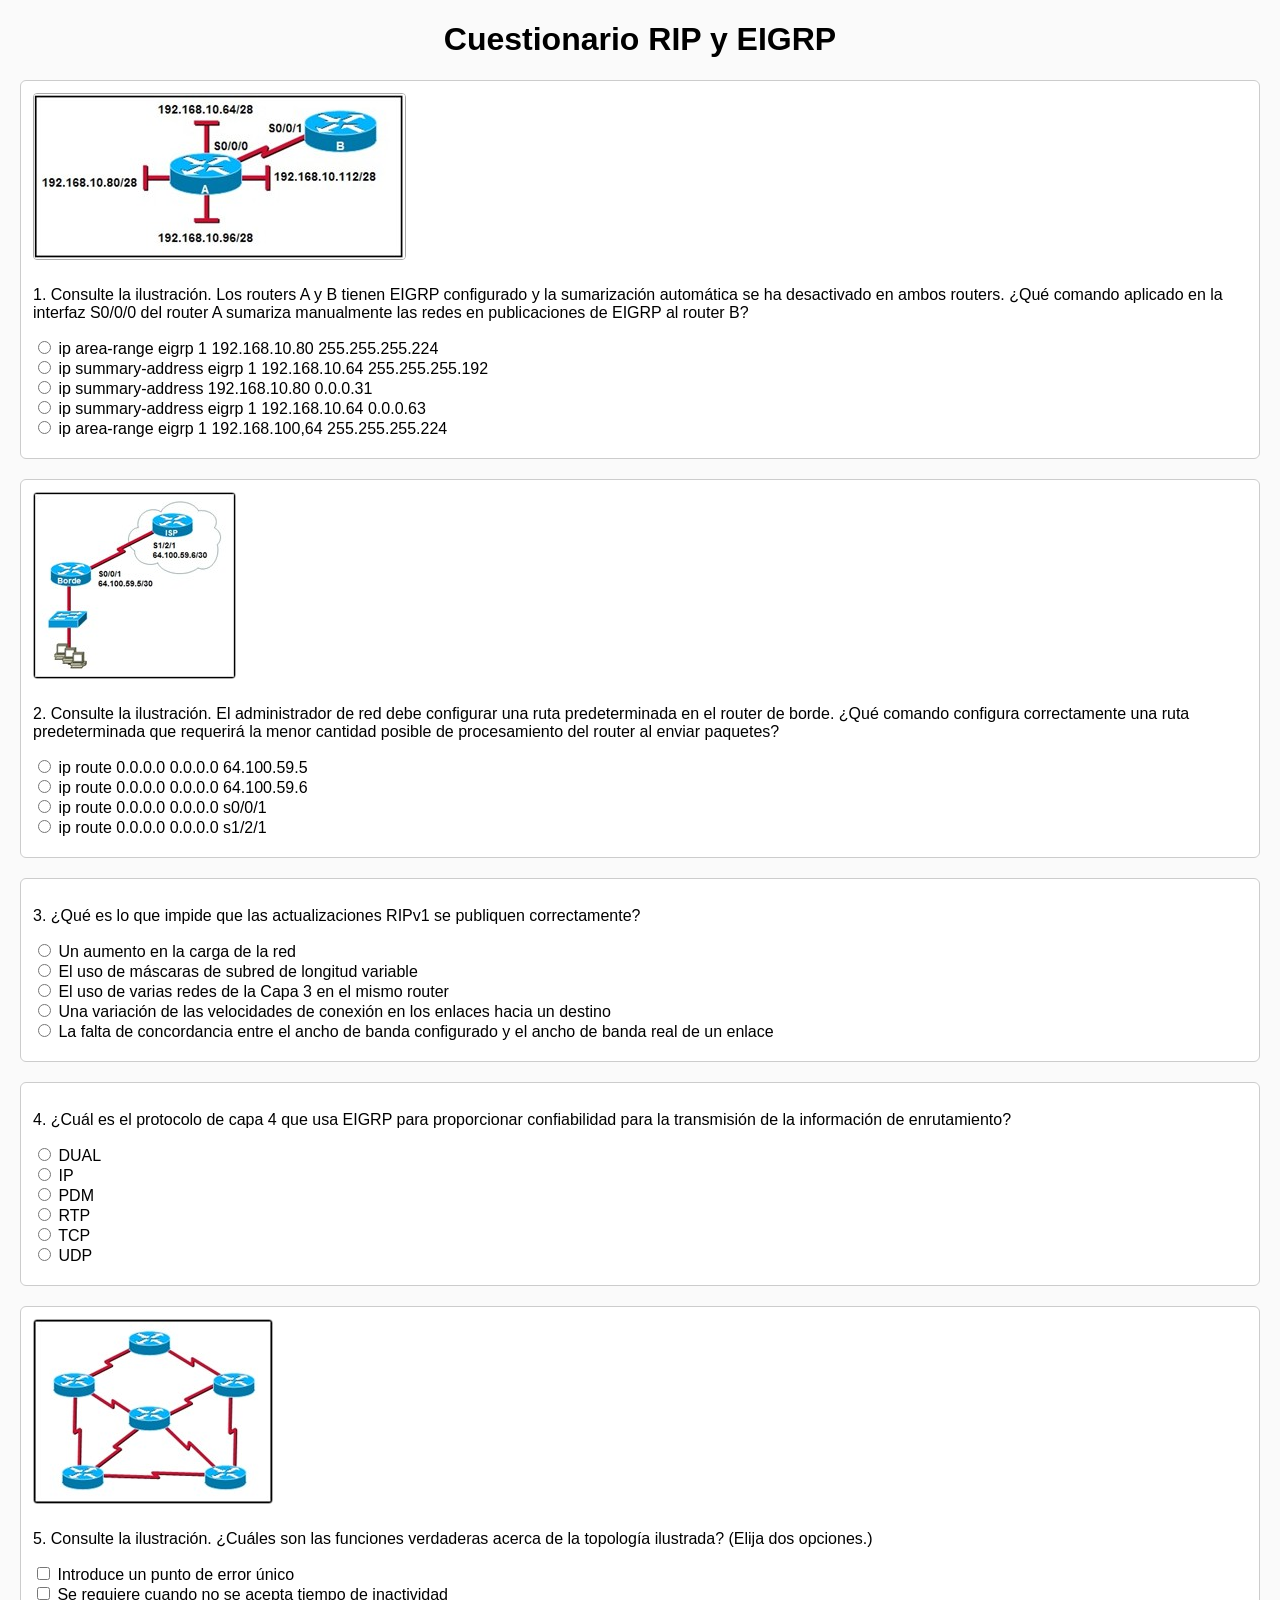
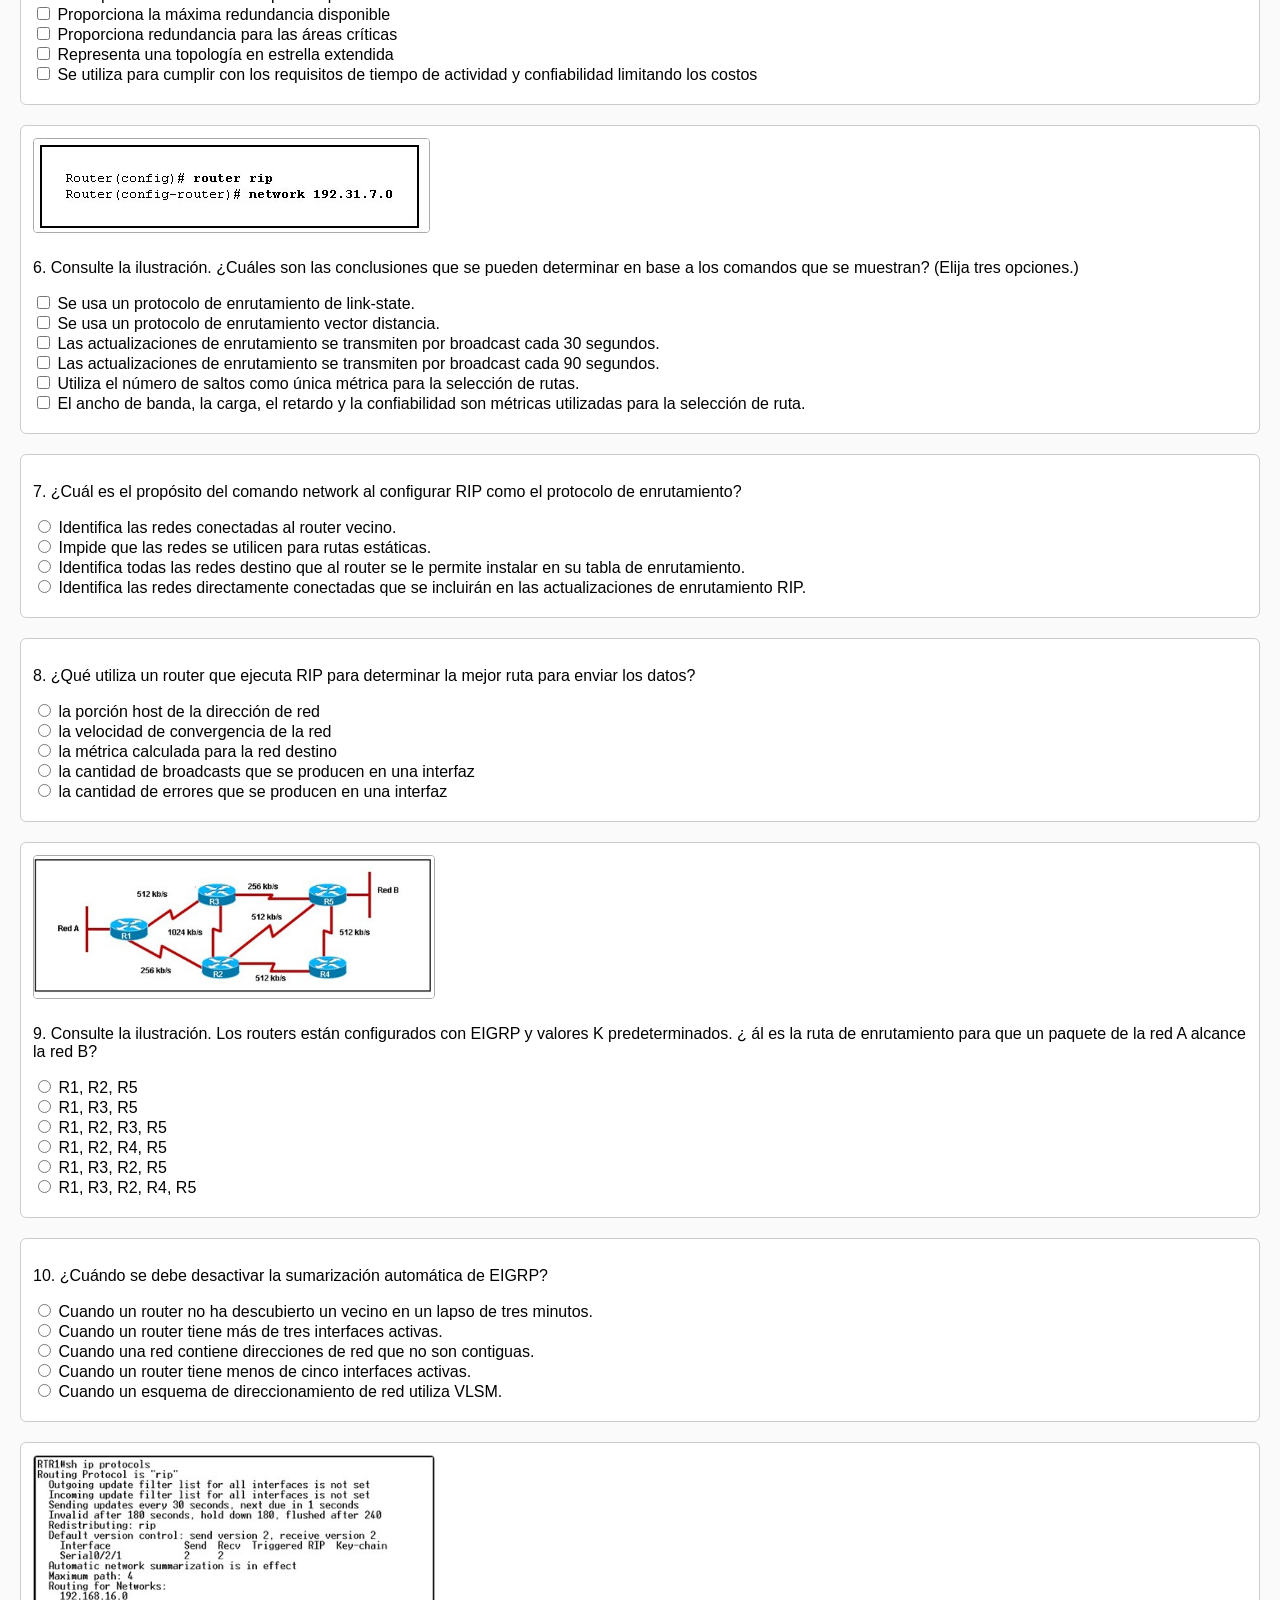
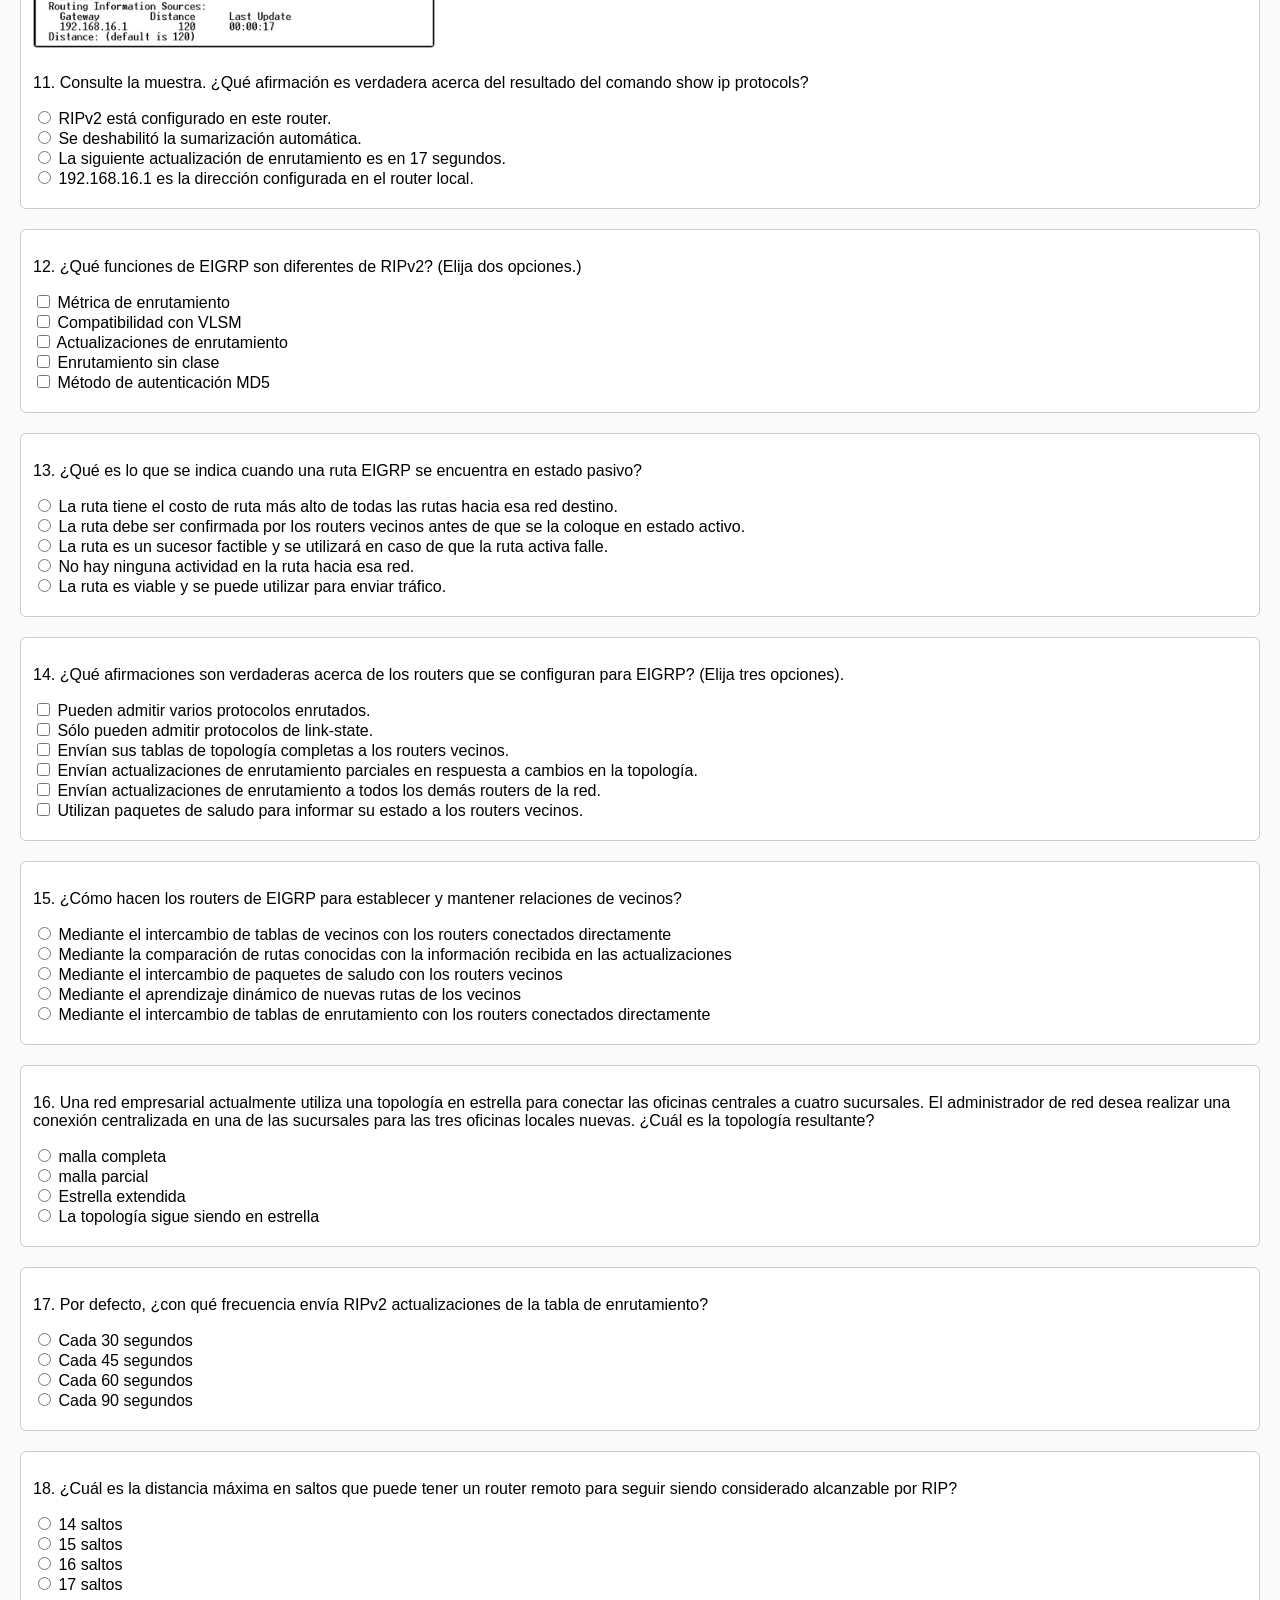
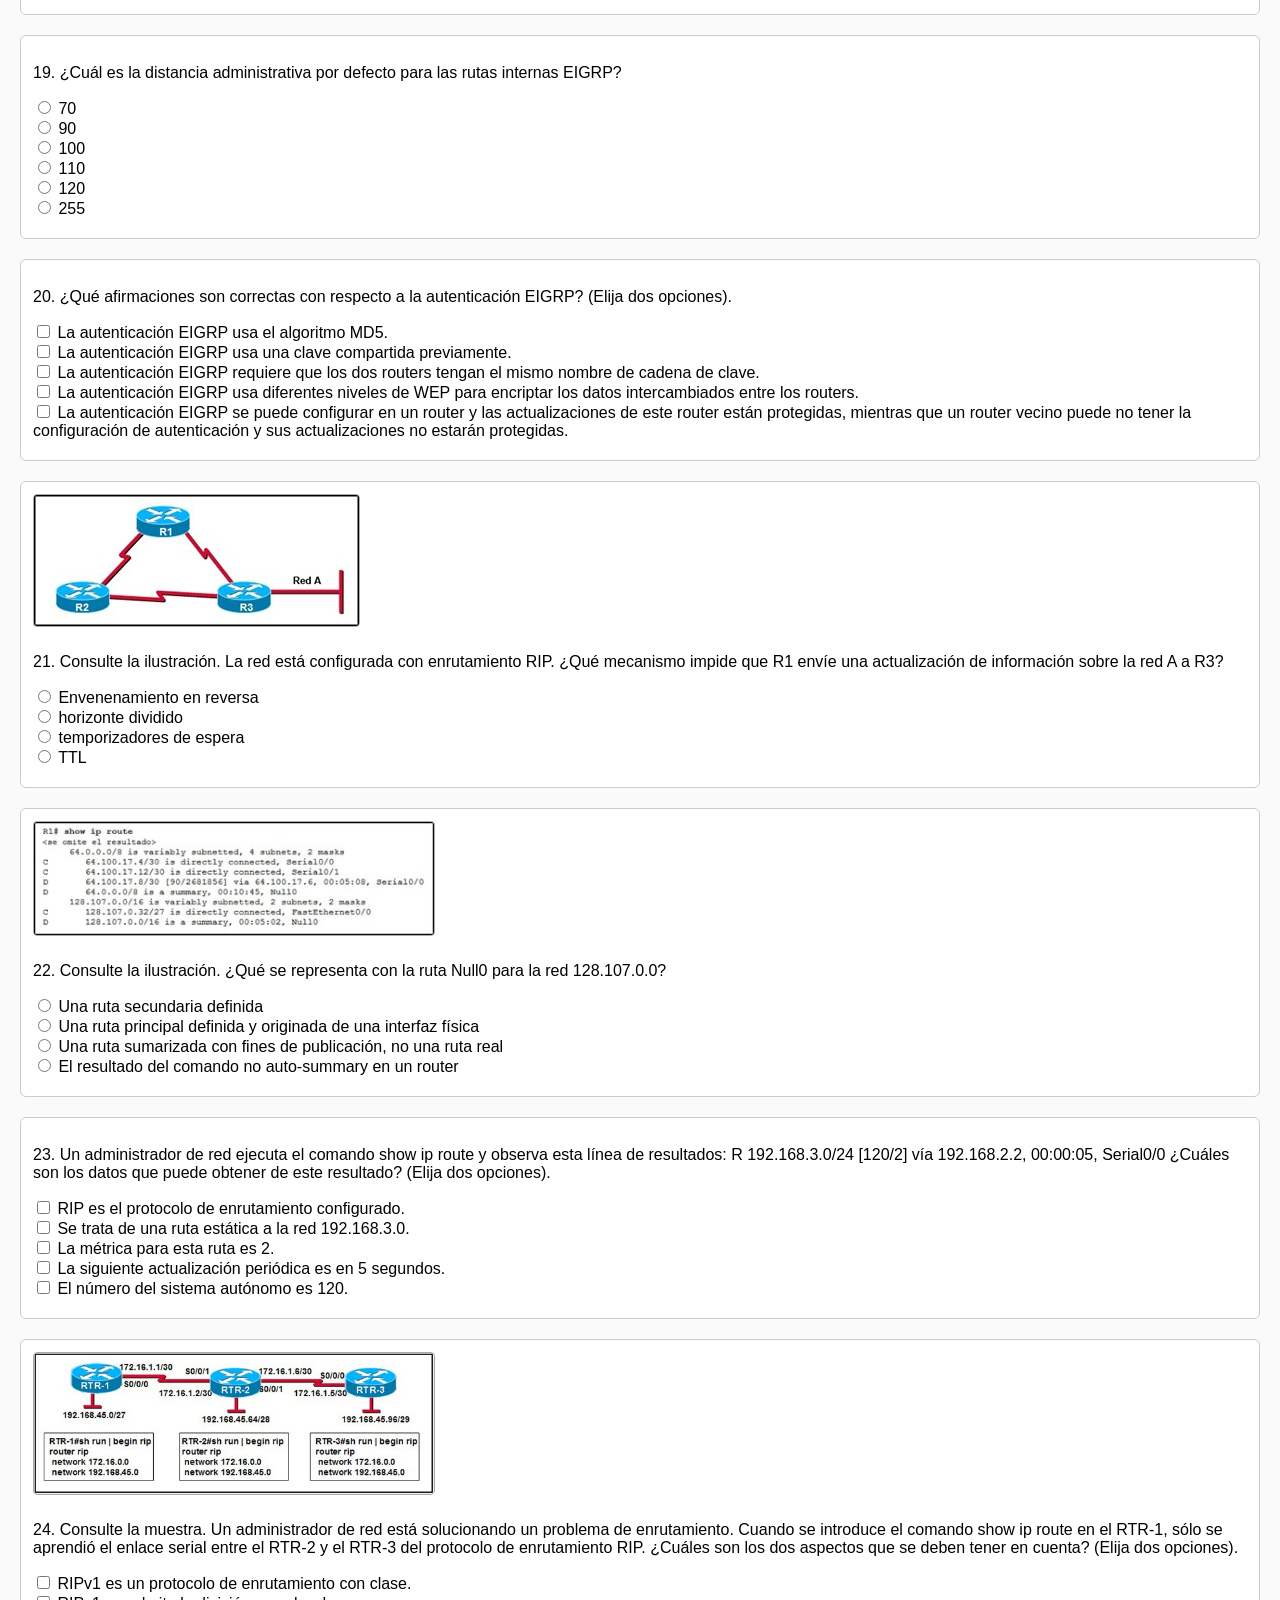
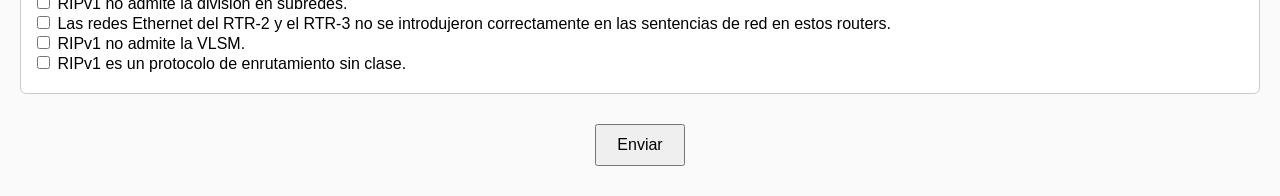
<file: qeigrp/index.html>
<!DOCTYPE html>
<html lang="es">
<head>
<meta charset="UTF-8">
<title>Cuestionario Dinámico</title>
<style>
  body {
    font-family: Arial, sans-serif;
    margin: 20px;
    background: #fafafa;
  }
  h1 {
    text-align: center;
  }
  .pregunta {
    border: 1px solid #ccc;
    background: #fff;
    border-radius: 6px;
    margin-bottom: 20px;
    padding: 12px;
  }
 /* .pregunta img {
    float: left;
    margin-right: 10px;
    margin-bottom: 6px;
    max-width: 400px;
    border-radius: 4px;
    border: 1px solid #aaa;
  }*/
  .pregunta img {
  display: inline-block; /* Asegura que la imagen no flote */
  margin: 0 10px 10px 0; /* Margen derecho e inferior para separación */
  max-width: 400px;
  border-radius: 4px;
  border: 1px solid #aaa;
  vertical-align: top; /* Alinea la imagen con el texto */
}
  .correcta { background-color: #d4edda; }
  .incorrecta { background-color: #f8d7da; }
  .resultado { font-weight: bold; margin-top: 8px; }
  button {
    display: block;
    margin: 30px auto;
    padding: 10px 20px;
    font-size: 16px;
  }
  #resumen {
    text-align: center;
    font-weight: bold;
    font-size: 18px;
    margin-top: 30px;
  }
</style>
</head>
<body>
<h1>Cuestionario RIP y EIGRP </h1>
<div id="contenedor"></div>
<button id="btnEnviar">Enviar</button>
<div id="resumen"></div>

<script>
let preguntasCargadas = [];

// Carga el archivo JSON y genera el cuestionario
async function iniciarCuestionario() {
  try {
    const resp = await fetch("preguntas_EIGRP.json");
    if (!resp.ok) throw new Error("No se pudo cargar preguntas.json");
    preguntasCargadas = await resp.json();
    generarFormulario(preguntasCargadas);
  } catch (error) {
    document.getElementById("contenedor").innerHTML =
      "<p style='color:red;'>Error al cargar el cuestionario: " + error.message + "</p>";
  }
}

// Genera dinámicamente las preguntas
function generarFormulario(preguntas) {
  const contenedor = document.getElementById("contenedor");
  contenedor.innerHTML = "";

  preguntas.forEach(p => {
    const div = document.createElement("div");
    div.className = "pregunta";
    div.id = p.id;

    // Imagen opcional
    if (p.imagen && p.imagen.trim() !== "") {
      const img = document.createElement("img");
      img.src = p.imagen;
      img.alt = "Imagen de la pregunta";
      div.appendChild(img);
    }

    // Texto de la pregunta
    const texto = document.createElement("p");
    texto.innerHTML = p.texto;
    div.appendChild(texto);

    // Opciones
    for (const clave in p.opciones) {
      const label = document.createElement("label");
      label.style.display = "block";

      const input = document.createElement("input");
      input.type = p.tipo;
      input.name = p.id;
      input.value = clave;

      label.appendChild(input);

      // Usa innerHTML para interpretar el contenido como HTML
      const opcionTexto = document.createElement("span");
      opcionTexto.innerHTML = " " + p.opciones[clave];
      label.appendChild(opcionTexto);

      div.appendChild(label);
    }

    // Resultado de la pregunta
    const resultado = document.createElement("div");
    resultado.className = "resultado";
    div.appendChild(resultado);

    contenedor.appendChild(div);
  });
}

// Comparación de arreglos (para las checkbox)
function arraysIguales(a, b) {
  if (!Array.isArray(a) || !Array.isArray(b)) return false;
  if (a.length !== b.length) return false;
  const aa = a.slice().sort();
  const bb = b.slice().sort();
  return aa.every((v, i) => v === bb[i]);
}

// Corrige las respuestas
function corregir() {
  let correctas = 0;
  let incorrectas = 0;

  preguntasCargadas.forEach(p => {
    const div = document.getElementById(p.id);
    const resultado = div.querySelector(".resultado");
    div.classList.remove("correcta", "incorrecta");
    resultado.textContent = "";

    if (p.tipo === "checkbox") {
      const marcadas = Array.from(document.querySelectorAll(`input[name="${p.id}"]:checked`)).map(i => i.value);
      if (marcadas.length === 0) {
        div.classList.add("incorrecta");
        resultado.textContent = "✖ No respondida";
        incorrectas++;
      } else if (arraysIguales(marcadas, p.correctas)) {
        div.classList.add("correcta");
        resultado.textContent = "✔ Correcto";
        correctas++;
      } else {
        div.classList.add("incorrecta");
        resultado.textContent = "✖ Incorrecto";
        incorrectas++;
      }
    } else {
      const marcada = document.querySelector(`input[name="${p.id}"]:checked`);
      if (!marcada) {
        div.classList.add("incorrecta");
        resultado.textContent = "✖ No respondida";
        incorrectas++;
      } else if (p.correctas.includes(marcada.value)) {
        div.classList.add("correcta");
        resultado.textContent = "✔ Correcto";
        correctas++;
      } else {
        div.classList.add("incorrecta");
        resultado.textContent = "✖ Incorrecto";
        incorrectas++;
      }
    }
  });

  document.getElementById("resumen").innerHTML =
    "Respuestas correctas: " + correctas + " &nbsp;&nbsp; Incorrectas: " + incorrectas;
}

// Eventos
document.getElementById("btnEnviar").addEventListener("click", corregir);

// Carga inicial
iniciarCuestionario();
</script>



</body>
</html>
</file>
